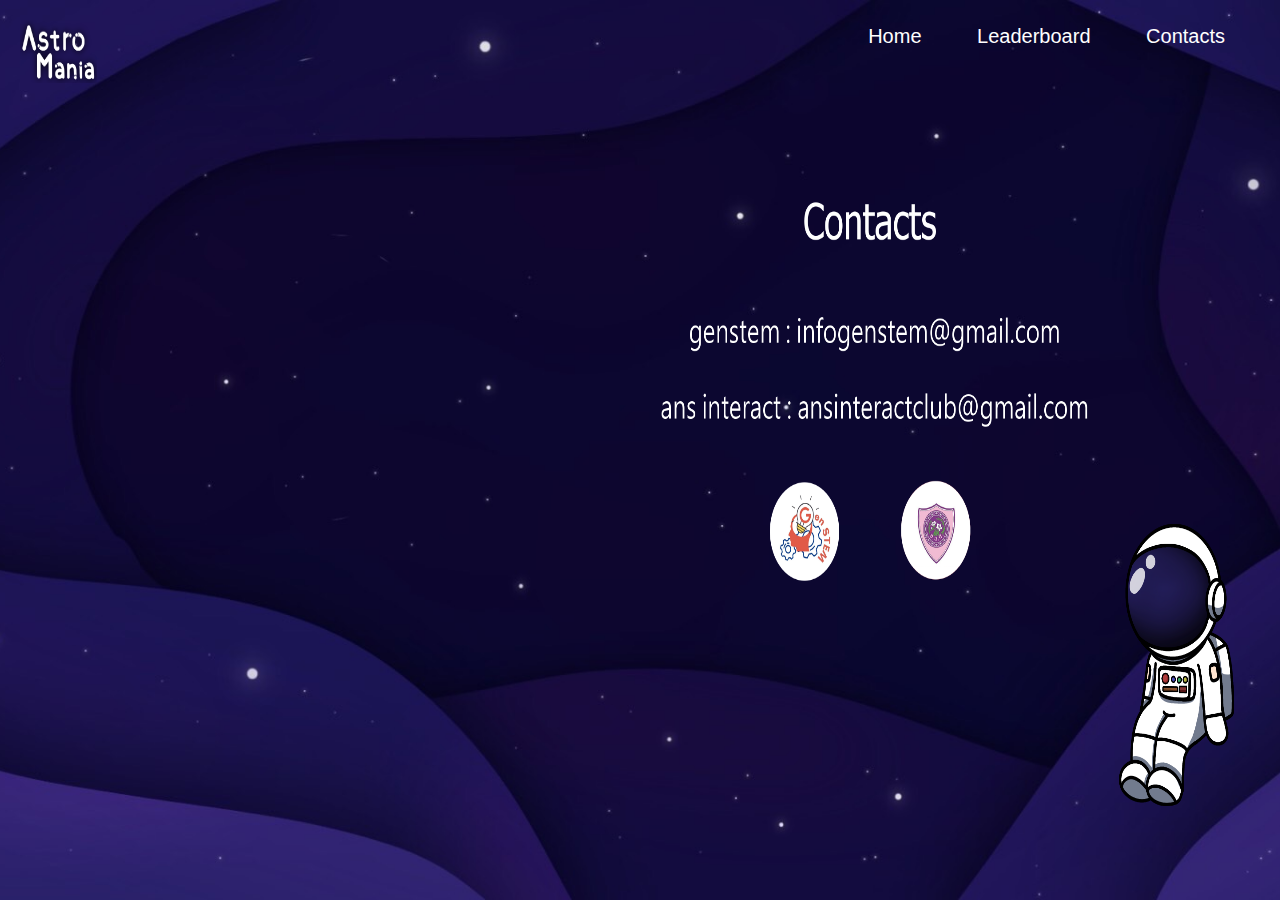
<file: contact.html>
<!DOCTYPE html>
<html lang="en">
    <head>
        <meta charset="UTF-8">
        <meta http-equiv="X-UA-Compatible" content="IE=edge">
        <meta name="viewport" content="width=device-width, initial-scale=1.0">
        <title>Contacts</title>

        <style type="text/css">
            *{
                margin: 0;
                padding: 0;
                box-sizing: border-box;
                overflow-x: hidden; 
            }

            a {
                text-decoration: none;
                margin-left: 20px;
                color: #fff;
                padding: 6px 15px;
                border-radius: 20px;
                font-family: sans-serif;
                font-size: 20px;
            }

            a:hover{
                background: #fff;
                color: #2b1055;
            }

            section img{
                position: absolute;
                top: 0;
                left: 0;
                width: 100%;
                height: 100%;
                object-fit:cover;
            }
        </style>
    
    </head>

    <body a link="white" vlink="white">

        <section>
            <img src="images/S__32268296.jpg">
        </section>

        <div style = "position:absolute; top:25px; right:40px; overflow-x: visible; z-index:6;">
            <a href="index.html">
                Home
            </a>
                    
            <a href="leaderboard.html">
                Leaderboard
            </a>
                
            <a href="contact.html">
                Contacts
            </a>
        </div>

        <img src="paralax/IMG_7949 (3).png" style="width:6%;height:7%; position: absolute; top:20px; left: 20px; z-index:6;">

        <img src="paralax/IMG_7951.png" style="width:30%;height:35%; position: absolute; top:510px; right: 5px; z-index:6; transform:scaleX(-1);">

        <img src="paralax/information page png.png" style="width:35%; height:50%; top:150px; left: 650px; position: absolute; z-index: 6;">
        

    </body>
    
</html>
</file>
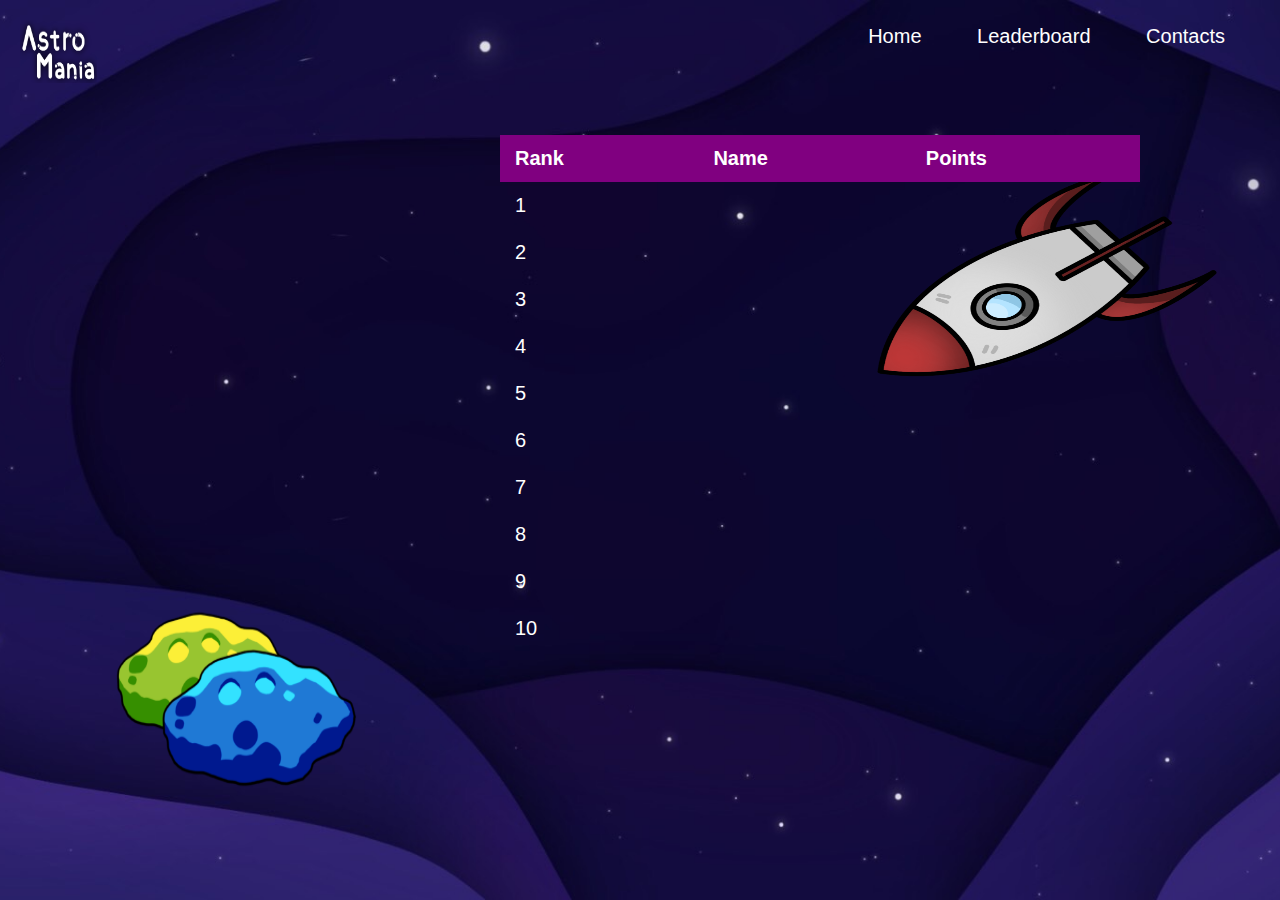
<file: leaderboard.html>
<!DOCTYPE html>
<html>
    <head>
        <title>Leaderboard</title>

        <style type="text/css">
            *{
                margin: 0;
                padding: 0;
                box-sizing: border-box;
                overflow-x: hidden; 
            }

            a {
                text-decoration: none;
                margin-left: 20px;
                color: #fff;
                padding: 6px 15px;
                border-radius: 20px;
                font-family: sans-serif;
                font-size: 20px;
            }

            a:hover{
                background: #fff;
                color: #2b1055;
            }

            section img{
                position: absolute;
                top: 0;
                left: 0;
                width: 100%;
                height: 100%;
                object-fit:cover;
            }

            .content-table{
                position: absolute;
                border-collapse: collapse;
                margin: 25px 0;
                font-size: 20px;
                z-index: 6;
                min-width:50%;
                color:#fff;
                left: 500px;
                top: 110px;
                font-family: sans-serif;
                aspect-ratio: 16/9;
            }

            .content-table thead tr{
                background-color:purple;
                text-align: left;
                font-weight: bold;
            }

            .content-table th,
            .content-table td {
                padding: 12px 15px;
            }

        </style>
    </head>
    <body a link="white" vlink="white">
        
        <section>
            <img src="images/S__32268296.jpg">
        </section>

        <div style = "position: absolute; top:25px; right:40px;; overflow-x: visible; z-index:6;">
            <a href="index.html">
                Home
            </a>
                    
            <a href="leaderboard.html">
                Leaderboard
            </a>
                
            <a href="contact.html">
                Contacts
            </a>
        </div>

        <img src="paralax/IMG_7949 (3).png" style="width:6%;height:7%; position: absolute; top:20px; left: 20px; z-index:6;">

        <img src="paralax/IMG_7950.png" style="width:35%;height:40%; position: absolute; top: 200px; right: 10px; z-index:6; transform: rotate(270deg);">

        <img src="paralax/IMG_7963.png" style="width:20%;height:25%; position: absolute; top: 580px; left: 110px; z-index:6;">


        <!---Make leaderboard 3 times larger--->
        <table class="content-table">
            <thead>
                <tr>
                    <th>Rank</th>
                    <th>Name</th>
                    <th>Points</th>
                </tr>
            </thead>
            <tbody>
                <tr>
                    <td>1</td>
                    <td></td>
                    <td></td>
                </tr>
                <tr>
                    <td>2</td>
                    <td></td>
                    <td></td>
                </tr>
                <tr>
                    <td>3</td>
                    <td></td>
                    <td></td>
                </tr>
                <tr>
                    <td>4</td>
                    <td></td>
                    <td></td>
                </tr>
                <tr>
                    <td>5</td>
                    <td></td>
                    <td></td>
                </tr>
                <tr>
                    <td>6</td>
                    <td></td>
                    <td></td>
                </tr>
                <tr>
                    <td>7</td>
                    <td></td>
                    <td></td>
                </tr>
                <tr>
                    <td>8</td>
                    <td></td>
                    <td></td>
                </tr>
                <tr>
                    <td>9</td>
                    <td></td>
                    <td></td>
                </tr>
                <tr>
                    <td>10</td>
                    <td></td>
                    <td></td>
                </tr>
            </tbody>

        </table>

    </body>
</html>
</file>
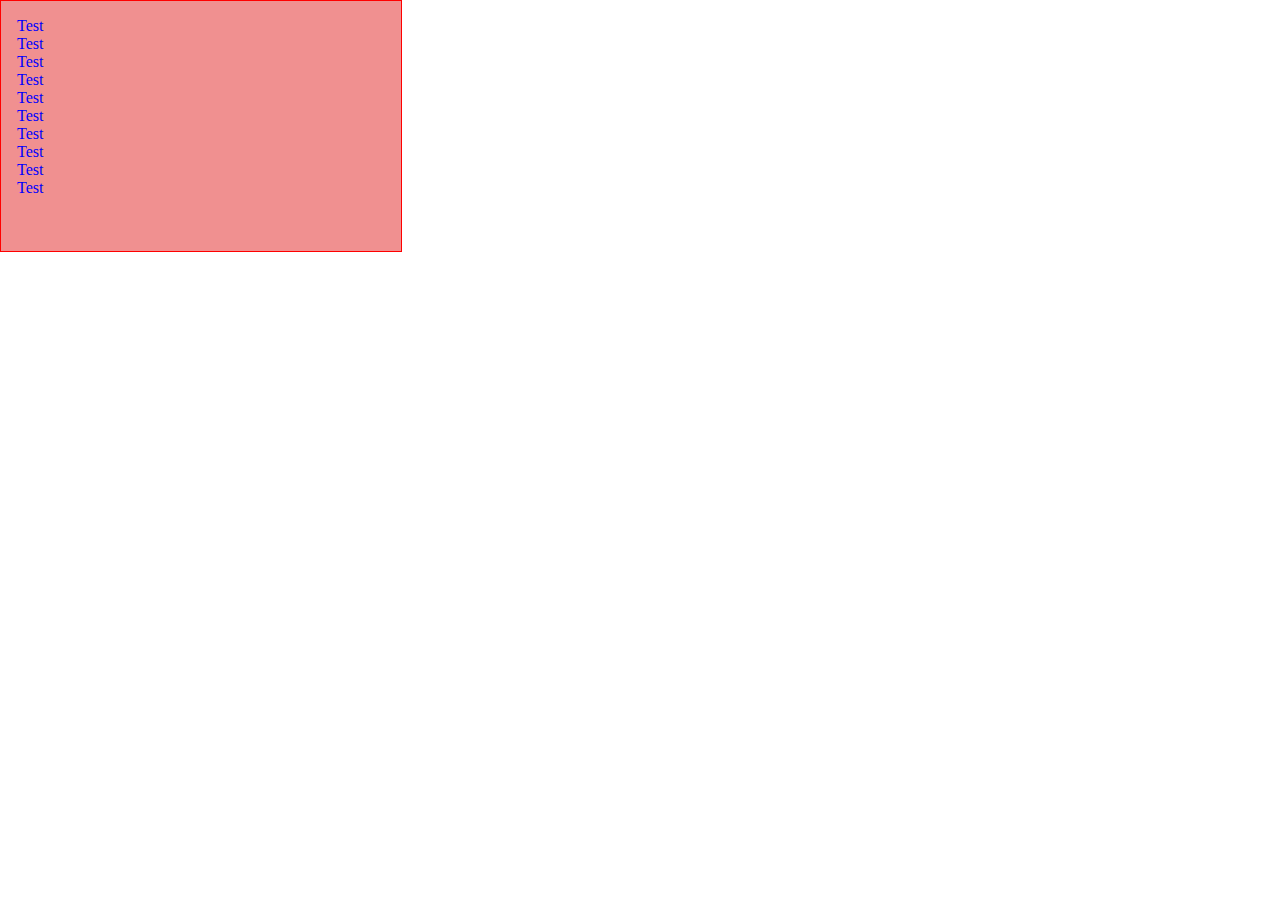
<file: test.html>
<!DOCTYPE html>
<html lang="en">
<head>
    <meta charset="UTF-8">
    <meta http-equiv="X-UA-Compatible" content="IE=edge">
    <meta name="viewport" content="width=device-width, initial-scale=1.0">

    <style type="text/css">
        body{
            margin:0;
        }
        .container{
            border:1px solid red;
            width:400px;
        }
        .ratio{
            background-color: #f09090;
            padding-top:calc(100% / (16 / 10));
            position:relative;
            overflow:hidden;
        }
        .content{
            position:absolute;
            top:1rem;
            left:1rem;
            bottom:1rem;
            right:1rem;
            overflow:scroll;
        }

        p{
            margin: 0;
            color:blue;
        }

    </style>
    

    <title>Document</title>
</head>
<body>
    <div class="container">
        <div class = "ratio">
            <div class = "content">
                <p>Test</p>
                <p>Test</p>
                <p>Test</p>
                <p>Test</p>
                <p>Test</p>
                <p>Test</p>
                <p>Test</p>
                <p>Test</p>
                <p>Test</p>
                <p>Test</p>
            </div>
        </div>
    </div>
</body>
</html>
</file>
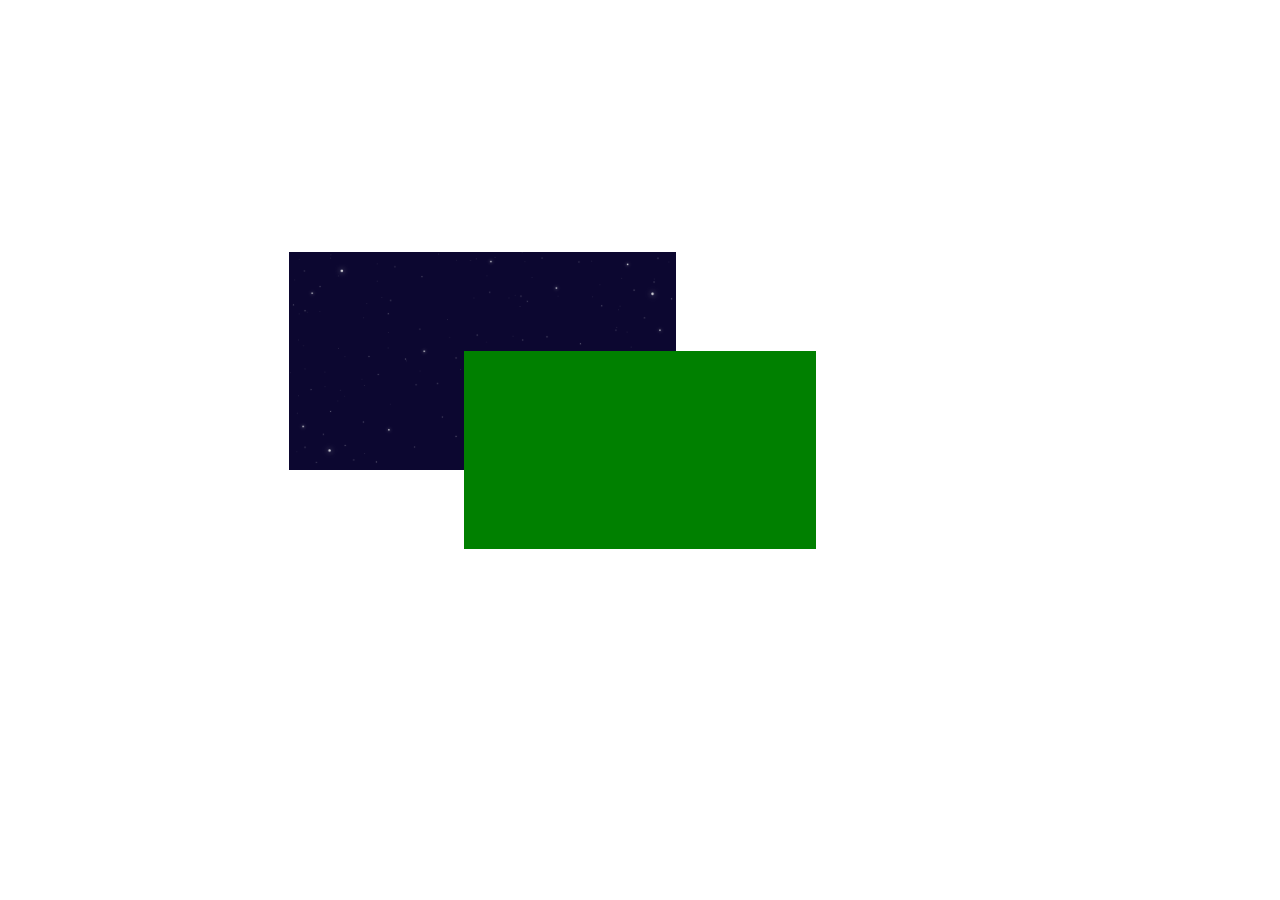
<file: test2.html>
<!DOCTYPE html>
<html lang="en-us">
  <head>
    <meta charset="utf-8">
    <meta http-equiv="Content-Type" content="text/html; charset=utf-8">
    <title>AstroMania</title>
    <link rel="stylesheet" href="style2.css">
  </head>
  <body>
      <div class="box">
        <img src="paralax/IMG_7945.PNG" id="bg" style="position:absolute; z-index:-1; left: 1px; overflow-x: hidden;">
          <div class="wrapper">
              <div class="inside"></div>
          </div>
      </div>
  </body>
</html>
</file>
<file: style2.css>
body{
    width:100%;
    height: 100vh;
    margin: 0;
    padding: 0;
    display: flex;
    align-items: center;
    justify-content:center;
}

img{
    width:55%;
    align-items: center;
    justify-content: center;
}

.box{
    width:55%;
    height:0;
    padding-bottom: calc(55%*9/16);
    position: relative;
}

.wrapper{
    position: absolute;
    top:0;
    left:0;
    width:100%;
    height:100%;
    display:flex;
    align-items: center;
    justify-content: center;
}


.inside {
    width:50%;
    height:50%;
    background:green;
}
</file>
